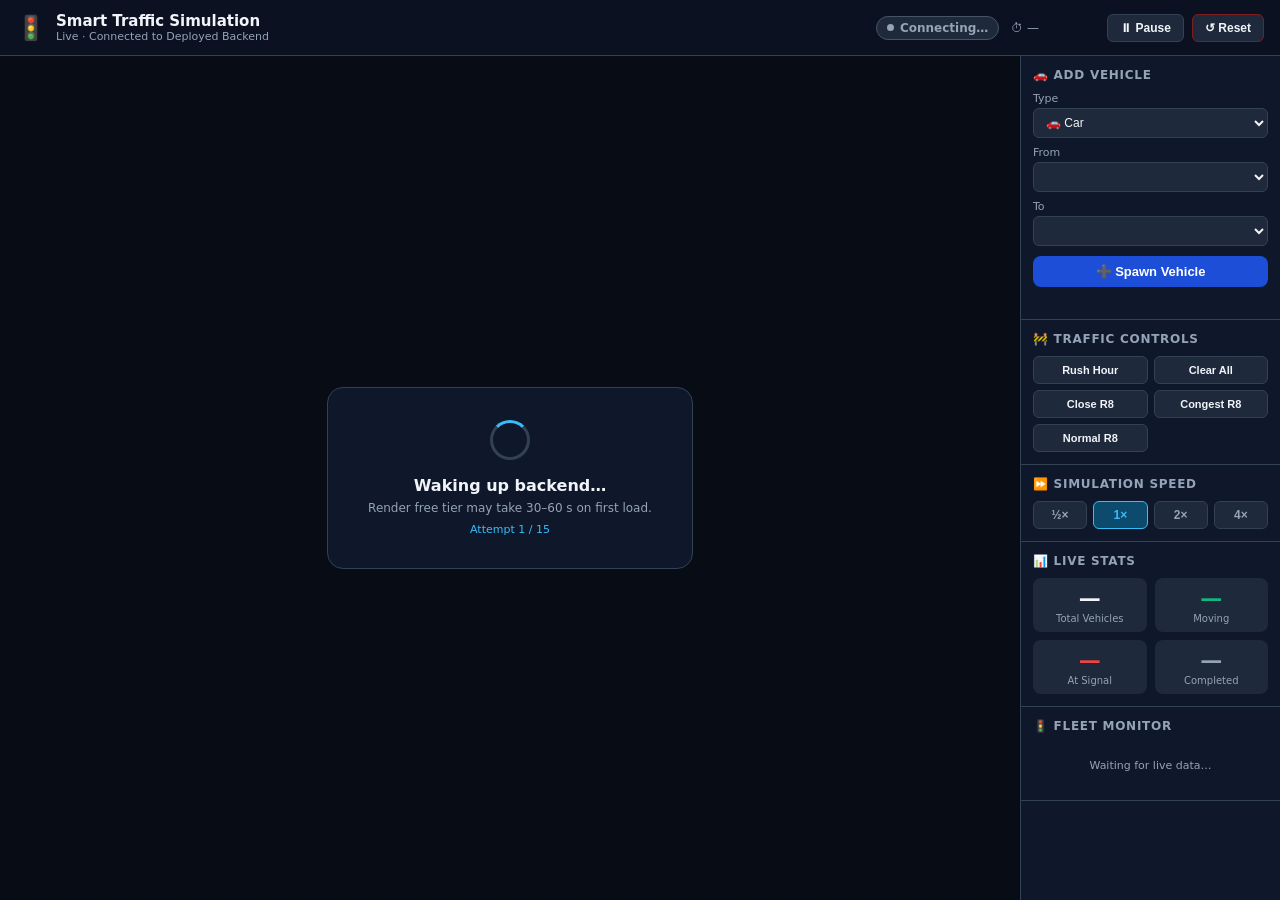
<file: simulation-web/index.html>
<!DOCTYPE html>
<html lang="en">
<head>
  <meta charset="UTF-8">
  <meta name="viewport" content="width=device-width, initial-scale=1.0">
  <title>Smart Traffic Simulation — Live</title>
  <link rel="icon" type="image/svg+xml" href="data:image/svg+xml,<svg xmlns='http://www.w3.org/2000/svg' viewBox='0 0 32 32'><text y='28' font-size='28'>🚦</text></svg>">
  <link rel="stylesheet" href="style.css">
</head>
<body>
  <!-- ── Header ──────────────────────────────────────────────────────────── -->
  <header class="app-header">
    <div class="header-left">
      <span class="logo">🚦</span>
      <div>
        <div class="header-title">Smart Traffic Simulation</div>
        <div class="header-sub">Live · Connected to Deployed Backend</div>
      </div>
    </div>
    <div class="header-center">
      <div id="statusPill" class="status-pill connecting">
        <span class="status-dot"></span>
        <span id="statusText">Connecting…</span>
      </div>
      <div id="simClock" class="sim-clock">⏱ —</div>
    </div>
    <div class="header-right">
      <button id="btnPause" class="ctrl-btn" title="Pause / Resume">⏸ Pause</button>
      <button id="btnReset" class="ctrl-btn danger" title="Reset simulation">↺ Reset</button>
    </div>
  </header>

  <!-- ── Main Layout ─────────────────────────────────────────────────────── -->
  <div class="main-layout">

    <!-- Canvas area -->
    <div class="canvas-wrap" id="canvasWrap">
      <canvas id="simCanvas"></canvas>
      <div id="coldStartOverlay" class="cold-start-overlay">
        <div class="cold-start-box">
          <div class="spinner"></div>
          <div class="cold-title">Waking up backend…</div>
          <div class="cold-sub">Render free tier may take 30–60 s on first load.</div>
          <div id="coldAttempt" class="cold-attempt"></div>
        </div>
      </div>
    </div>

    <!-- Right sidebar -->
    <aside class="sidebar">

      <!-- Add Vehicle panel -->
      <section class="panel">
        <div class="panel-title">🚗 Add Vehicle</div>
        <label class="field-label">Type</label>
        <select id="vehType" class="select">
          <option value="CAR">🚗 Car</option>
          <option value="BUS">🚌 Bus</option>
          <option value="AMBULANCE">🚑 Ambulance</option>
        </select>
        <label class="field-label">From</label>
        <select id="vehFrom" class="select"></select>
        <label class="field-label">To</label>
        <select id="vehTo" class="select"></select>
        <div id="routePreview" class="route-preview hidden"></div>
        <button id="btnSpawn" class="spawn-btn">➕ Spawn Vehicle</button>
        <div id="spawnMsg" class="spawn-msg"></div>
      </section>

      <!-- Traffic controls -->
      <section class="panel">
        <div class="panel-title">🚧 Traffic Controls</div>
        <div class="ctrl-grid">
          <button class="cong-btn amber" data-action="rush_hour">Rush Hour</button>
          <button class="cong-btn green" data-action="clear_all">Clear All</button>
          <button class="cong-btn red"   data-action="close_R8">Close R8</button>
          <button class="cong-btn amber" data-action="congest_R8">Congest R8</button>
          <button class="cong-btn green" data-action="normal_R8">Normal R8</button>
        </div>
      </section>

      <!-- Speed control -->
      <section class="panel">
        <div class="panel-title">⏩ Simulation Speed</div>
        <div class="speed-row">
          <button class="speed-btn" data-speed="0.5">½×</button>
          <button class="speed-btn active" data-speed="1">1×</button>
          <button class="speed-btn" data-speed="2">2×</button>
          <button class="speed-btn" data-speed="4">4×</button>
        </div>
      </section>

      <!-- Live stats -->
      <section class="panel">
        <div class="panel-title">📊 Live Stats</div>
        <div class="stats-grid">
          <div class="stat-item">
            <div id="statTotal" class="stat-val">—</div>
            <div class="stat-lbl">Total Vehicles</div>
          </div>
          <div class="stat-item">
            <div id="statMoving" class="stat-val green">—</div>
            <div class="stat-lbl">Moving</div>
          </div>
          <div class="stat-item">
            <div id="statStopped" class="stat-val red">—</div>
            <div class="stat-lbl">At Signal</div>
          </div>
          <div class="stat-item">
            <div id="statDone" class="stat-val slate">—</div>
            <div class="stat-lbl">Completed</div>
          </div>
        </div>
      </section>

      <!-- Vehicle fleet -->
      <section class="panel fleet-panel">
        <div class="panel-title">🚦 Fleet Monitor</div>
        <div id="fleetList" class="fleet-list">
          <div class="fleet-empty">Waiting for live data…</div>
        </div>
      </section>
    </aside>
  </div>

  <script src="app.js"></script>
</body>
</html>
</file>
<file: simulation-web/style.css>
/* ── Reset & Base ──────────────────────────────────────────────────────── */
*, *::before, *::after { box-sizing: border-box; margin: 0; padding: 0; }

:root {
  --bg:        #090d16;
  --surface:   #0f172a;
  --surface2:  #1e293b;
  --border:    #334155;
  --text:      #f1f5f9;
  --text-dim:  #94a3b8;
  --accent:    #38bdf8;
  --green:     #10b981;
  --amber:     #f59e0b;
  --red:       #ef4444;
  --purple:    #8b5cf6;
  --header-h: 56px;
}

html, body {
  height: 100%;
  background: var(--bg);
  color: var(--text);
  font-family: 'Segoe UI', system-ui, sans-serif;
  font-size: 13px;
  overflow: hidden;
}

/* ── Header ────────────────────────────────────────────────────────────── */
.app-header {
  position: fixed; top: 0; left: 0; right: 0;
  height: var(--header-h);
  background: #0b1120;
  border-bottom: 1px solid var(--border);
  display: flex; align-items: center;
  padding: 0 16px; gap: 16px;
  z-index: 100;
}
.header-left  { display: flex; align-items: center; gap: 10px; flex: 1; }
.header-center{ display: flex; align-items: center; gap: 12px; }
.header-right { display: flex; align-items: center; gap: 8px; }

.logo { font-size: 24px; }
.header-title { font-size: 15px; font-weight: 700; color: var(--text); }
.header-sub   { font-size: 11px; color: var(--text-dim); }

/* Status pill */
.status-pill {
  display: flex; align-items: center; gap: 6px;
  padding: 4px 10px; border-radius: 20px;
  font-size: 12px; font-weight: 600;
  border: 1px solid transparent;
  transition: all 0.3s;
}
.status-pill.connecting { background: #1e293b; border-color: #475569; color: var(--text-dim); }
.status-pill.connected  { background: #052e16; border-color: var(--green); color: var(--green); }
.status-pill.error      { background: #450a0a; border-color: var(--red);   color: var(--red);   }

.status-dot {
  width: 7px; height: 7px; border-radius: 50%;
  background: currentColor;
}
.status-pill.connected .status-dot { animation: pulse 1.8s ease-in-out infinite; }

@keyframes pulse {
  0%, 100% { opacity: 1; }
  50%       { opacity: 0.3; }
}

.sim-clock {
  font-size: 12px; color: var(--text-dim);
  font-variant-numeric: tabular-nums;
  min-width: 80px;
}

/* Header buttons */
.ctrl-btn {
  padding: 6px 12px; border-radius: 6px;
  background: var(--surface2); border: 1px solid var(--border);
  color: var(--text); cursor: pointer; font-size: 12px;
  font-weight: 600; transition: all 0.15s;
}
.ctrl-btn:hover  { background: #2d3f55; border-color: var(--accent); }
.ctrl-btn.danger { border-color: #7f1d1d; }
.ctrl-btn.danger:hover { background: #450a0a; border-color: var(--red); color: var(--red); }

/* ── Main layout ────────────────────────────────────────────────────────── */
.main-layout {
  display: flex;
  height: calc(100vh - var(--header-h));
  margin-top: var(--header-h);
  overflow: hidden;
}

/* Canvas area */
.canvas-wrap {
  flex: 1;
  position: relative;
  overflow: hidden;
  background: var(--bg);
}

#simCanvas {
  display: block;
  width: 100%;
  height: 100%;
}

/* Cold-start overlay */
.cold-start-overlay {
  position: absolute; inset: 0;
  display: flex; align-items: center; justify-content: center;
  background: rgba(9, 13, 22, 0.88);
  backdrop-filter: blur(4px);
  z-index: 10;
}
.cold-start-overlay.hidden { display: none; }

.cold-start-box {
  text-align: center;
  padding: 32px 40px;
  background: var(--surface);
  border: 1px solid var(--border);
  border-radius: 16px;
}
.cold-title  { font-size: 16px; font-weight: 700; margin: 16px 0 6px; }
.cold-sub    { color: var(--text-dim); font-size: 12px; }
.cold-attempt{ color: var(--accent); font-size: 11px; margin-top: 8px; font-variant-numeric: tabular-nums; }

/* Spinner */
.spinner {
  width: 40px; height: 40px;
  border: 3px solid var(--border);
  border-top-color: var(--accent);
  border-radius: 50%;
  animation: spin 0.8s linear infinite;
  margin: 0 auto;
}
@keyframes spin { to { transform: rotate(360deg); } }

/* ── Sidebar ────────────────────────────────────────────────────────────── */
.sidebar {
  width: 260px;
  background: var(--surface);
  border-left: 1px solid var(--border);
  overflow-y: auto;
  flex-shrink: 0;
}
.sidebar::-webkit-scrollbar { width: 4px; }
.sidebar::-webkit-scrollbar-track { background: transparent; }
.sidebar::-webkit-scrollbar-thumb { background: var(--border); border-radius: 2px; }

.panel {
  padding: 12px;
  border-bottom: 1px solid var(--border);
}

.panel-title {
  font-size: 12px; font-weight: 700;
  color: var(--text-dim);
  text-transform: uppercase; letter-spacing: 0.06em;
  margin-bottom: 10px;
}

.field-label {
  display: block;
  font-size: 11px; color: var(--text-dim);
  margin: 8px 0 3px;
}
.field-label:first-of-type { margin-top: 0; }

.select {
  width: 100%;
  background: var(--surface2); border: 1px solid var(--border);
  color: var(--text); border-radius: 6px;
  padding: 6px 8px; font-size: 12px;
  cursor: pointer;
}
.select:focus { outline: none; border-color: var(--accent); }

.route-preview {
  margin-top: 6px; padding: 7px 10px;
  background: #0c1a2e; border: 1px solid #1d4ed8;
  border-radius: 6px; font-size: 11px; color: var(--accent);
}
.route-preview.hidden { display: none; }

.spawn-btn {
  width: 100%; margin-top: 10px;
  padding: 8px; border-radius: 8px;
  background: #1d4ed8; border: none;
  color: #fff; font-size: 13px; font-weight: 700;
  cursor: pointer; transition: background 0.15s;
}
.spawn-btn:hover   { background: #2563eb; }
.spawn-btn:disabled{ background: var(--border); color: var(--text-dim); cursor: not-allowed; }

.spawn-msg {
  margin-top: 6px; font-size: 11px; min-height: 14px;
  color: var(--green);
}
.spawn-msg.err { color: var(--red); }

/* Traffic controls */
.ctrl-grid {
  display: grid; grid-template-columns: 1fr 1fr; gap: 6px;
}
.cong-btn {
  padding: 7px 4px; border-radius: 6px;
  border: 1px solid var(--border);
  font-size: 11px; font-weight: 600; cursor: pointer;
  transition: all 0.15s;
  background: var(--surface2); color: var(--text);
}
.cong-btn.red:hover    { background:#450a0a; border-color:var(--red);   color:var(--red);   }
.cong-btn.amber:hover  { background:#451a03; border-color:var(--amber); color:var(--amber); }
.cong-btn.green:hover  { background:#052e16; border-color:var(--green); color:var(--green); }

/* Speed buttons */
.speed-row { display: flex; gap: 6px; }
.speed-btn {
  flex: 1; padding: 6px;
  border-radius: 6px; border: 1px solid var(--border);
  background: var(--surface2); color: var(--text-dim);
  font-size: 12px; font-weight: 700; cursor: pointer;
  transition: all 0.15s;
}
.speed-btn:hover  { border-color: var(--accent); color: var(--accent); }
.speed-btn.active { background: #0c4a6e; border-color: var(--accent); color: var(--accent); }

/* Stats grid */
.stats-grid {
  display: grid; grid-template-columns: 1fr 1fr; gap: 8px;
}
.stat-item {
  background: var(--surface2); border-radius: 8px;
  padding: 8px; text-align: center;
}
.stat-val {
  font-size: 22px; font-weight: 800;
  font-variant-numeric: tabular-nums;
}
.stat-val.green { color: var(--green); }
.stat-val.red   { color: var(--red);   }
.stat-val.slate { color: var(--text-dim); }
.stat-lbl { font-size: 10px; color: var(--text-dim); margin-top: 2px; }

/* Fleet */
.fleet-panel { flex: 1; }
.fleet-list { display: flex; flex-direction: column; gap: 6px; }
.fleet-empty { color: var(--text-dim); font-size: 11px; text-align: center; padding: 16px 0; }

.fleet-card {
  background: var(--surface2);
  border: 1px solid var(--border);
  border-radius: 6px; padding: 8px;
  cursor: pointer; transition: border-color 0.15s;
}
.fleet-card:hover   { border-color: #475569; }
.fleet-card.selected{ border-color: var(--accent); }

.fleet-card-top {
  display: flex; align-items: center; gap: 6px; margin-bottom: 4px;
}
.fleet-id    { font-size: 11px; font-weight: 700; flex: 1; }
.fleet-badge {
  font-size: 10px; padding: 1px 6px; border-radius: 10px;
  font-weight: 700; border: 1px solid currentColor;
}
.fleet-route { font-size: 10px; color: var(--text-dim); margin-bottom: 4px; }

.fleet-progress {
  height: 3px; border-radius: 2px;
  background: var(--border); overflow: hidden;
}
.fleet-progress-bar {
  height: 100%; border-radius: 2px;
  background: var(--accent);
  transition: width 0.2s;
}

/* Mobile breakpoint */
@media (max-width: 700px) {
  .sidebar { width: 100%; max-height: 40vh; border-left: none; border-top: 1px solid var(--border); }
  .main-layout { flex-direction: column; }
  .header-right { display: none; }
}
</file>
